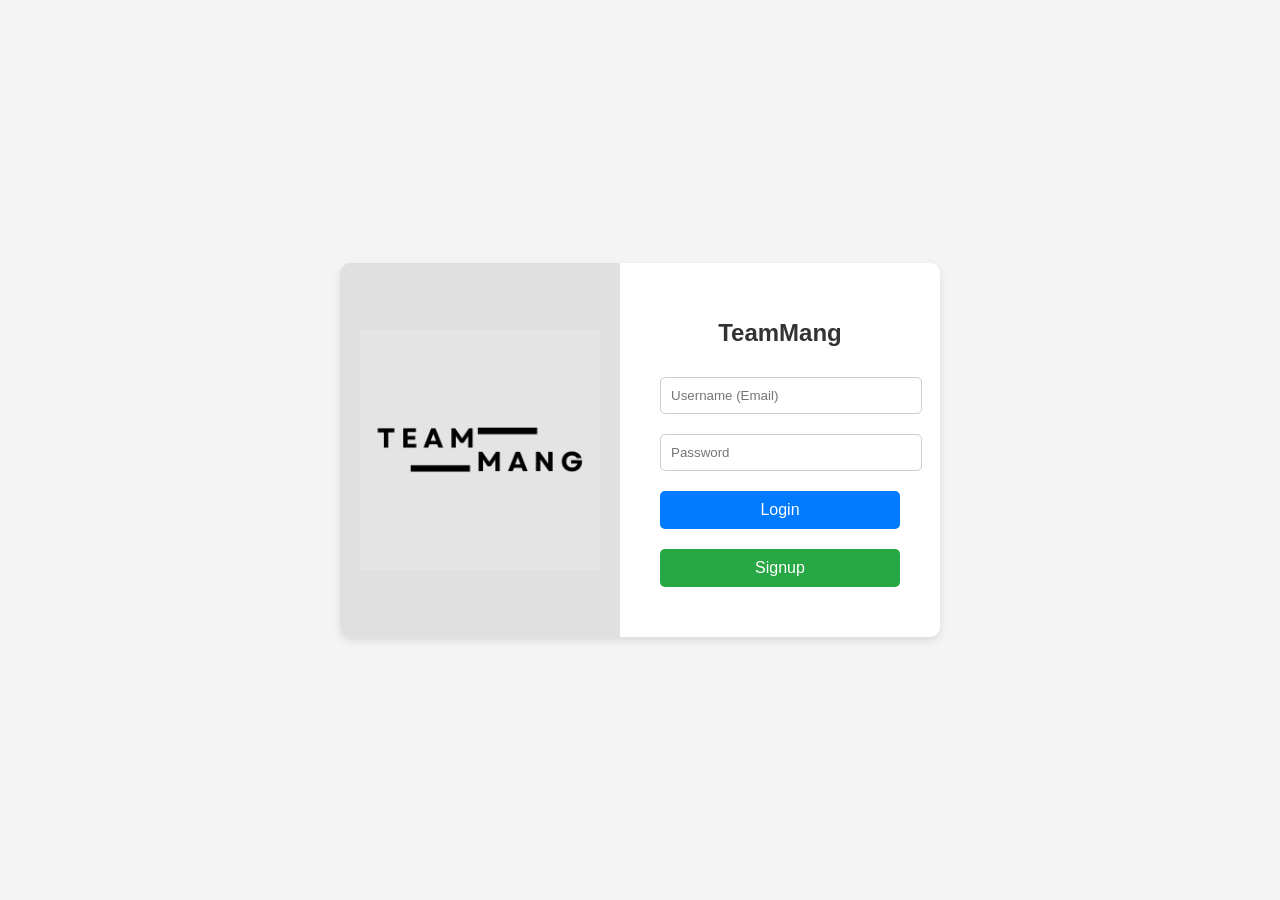
<file: index.html>
<!DOCTYPE html>
<html lang="en">
<head>
    <meta charset="UTF-8">
    <meta name="viewport" content="width=device-width, initial-scale=1.0">
    <title>Login</title>
    <link rel="stylesheet" href="css/styles.css">
    <script defer src="js/script.js"></script> <!-- Link to JavaScript file -->
</head>
<body>
    <div class="container">
        <div class="image-section">
            <img src="Files/team_mang.png" alt="Placeholder Image">
        </div>
        <div class="form-section">
            <h1>TeamMang</h1>
            
            <!-- ✅ Login Form -->
            <form action="php/login_process.php" method="POST">
                <input type="email" name="email" placeholder="Username (Email)" maxlength="30">
                <input type="password" name="password" placeholder="Password" maxlength="30">
                <button type="submit" class="login-btn">Login</button>
            </form>

            <!-- ✅ Signup Button -->
            <button class="signup-btn" id="signupBtn">Signup</button>
        </div>
    </div>
</body>
</html>
</file>
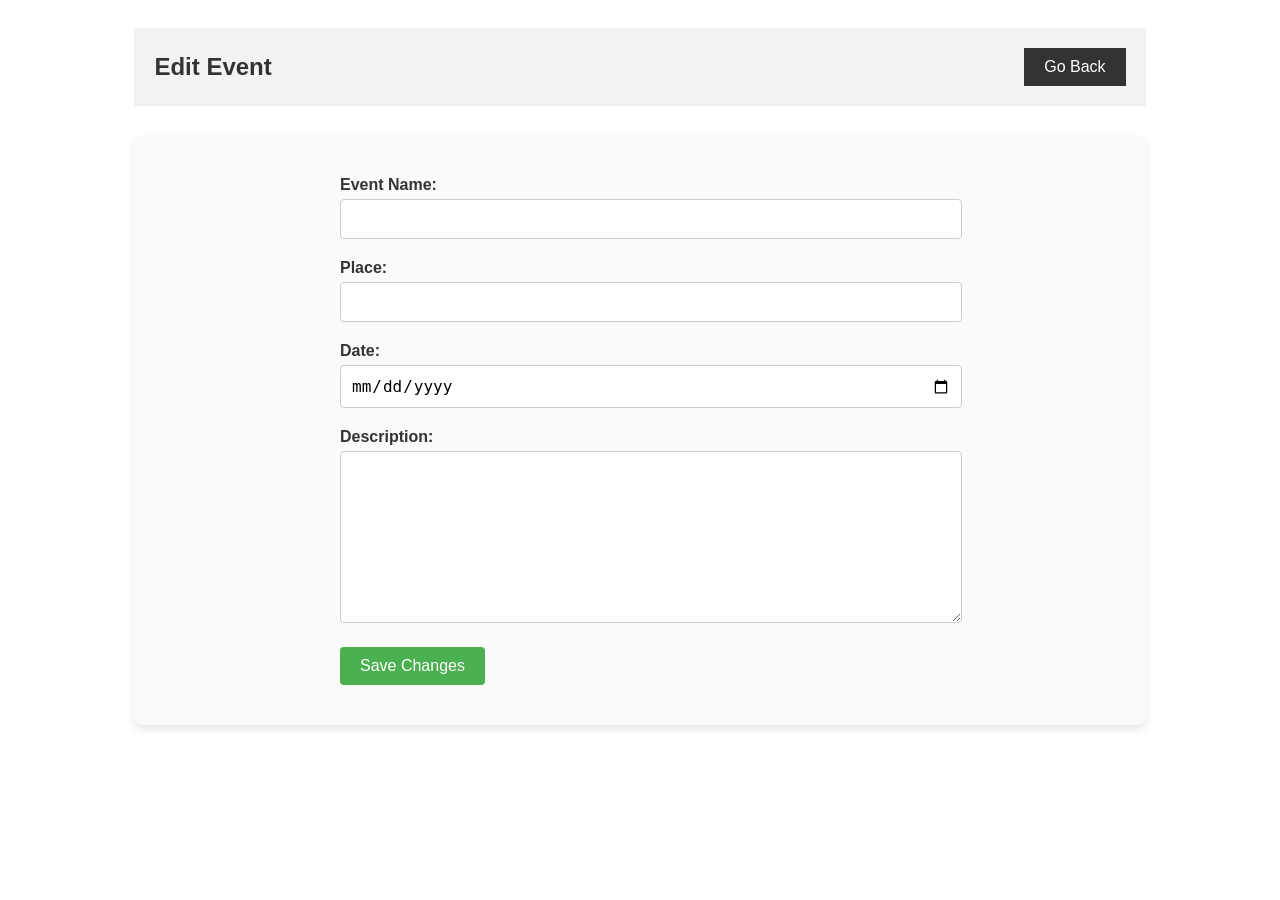
<file: edit-event.html>
<!DOCTYPE html>
<html lang="en">
<head>
    <meta charset="UTF-8">
    <meta name="viewport" content="width=device-width, initial-scale=1.0">
    <title>Edit Event</title>
    <link rel="stylesheet" href="css/edit-event.css">
    <script defer src="js/edit-event.js"></script>
</head>
<body>
    <div class="container">
        <header>
            <h2>Edit Event</h2>
            <button onclick="goBack()">Go Back</button>
        </header>
        
        <div class="event-form-container">
            <div class="form-section">
                <form id="editEventForm">
                    <label>Event Name:</label>
                    <input type="text" id="eventName">
        
                    <label>Place:</label>
                    <input type="text" id="eventPlace">
        
                    <label>Date:</label>
                    <input type="date" id="eventDate">
        
                    <label>Description:</label>
                    <textarea id="eventDescription"></textarea>
        
                    <button type="submit">Save Changes</button>
                </form>
            </div>  
        </div>
    </div>
</body>
</html>
</file>
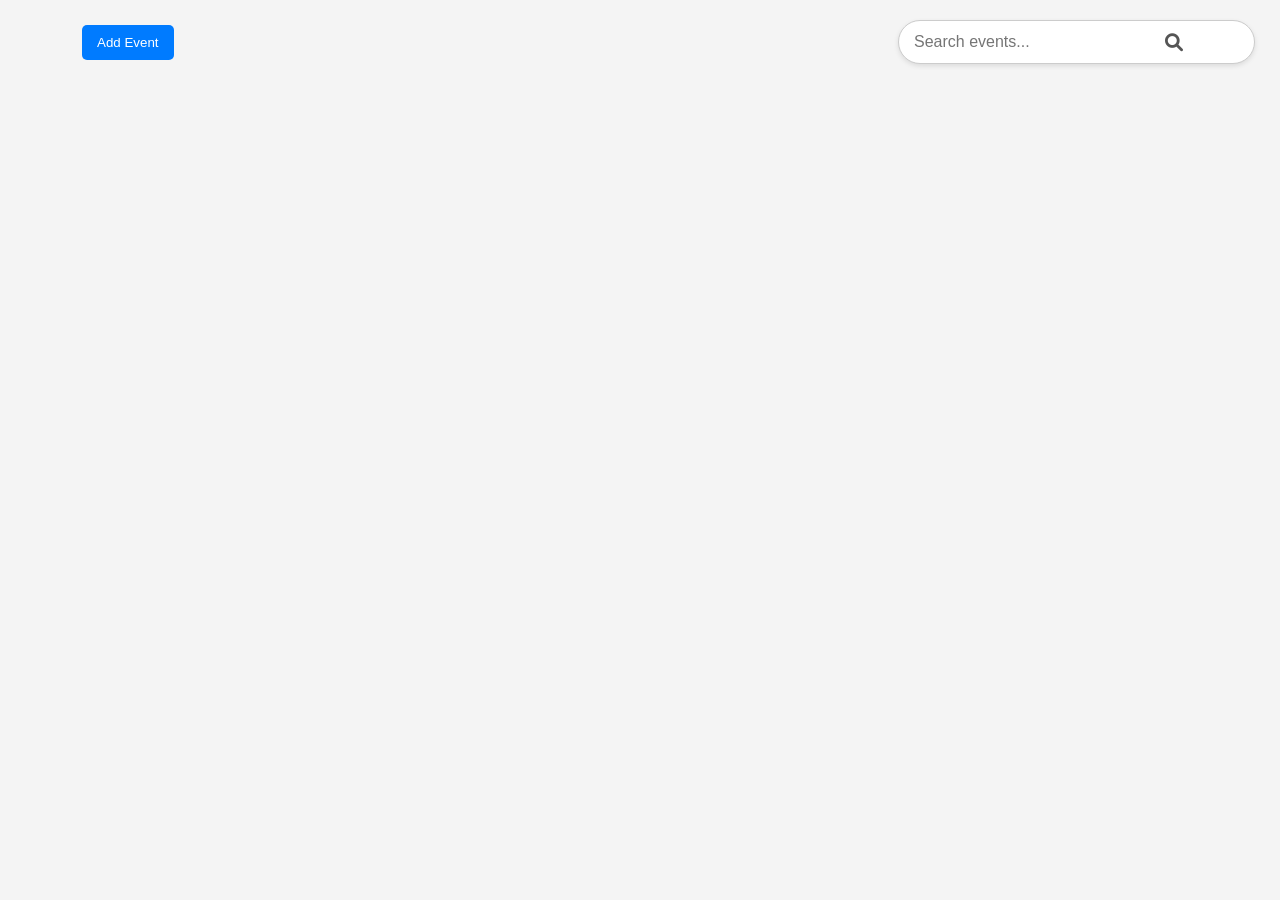
<file: home.html>
<!DOCTYPE html>
<html lang="en">
<head>
    <meta charset="UTF-8">
    <meta name="viewport" content="width=device-width, initial-scale=1.0">
    <title>Home</title>
    <link rel="stylesheet" href="css/home.css">
    <link rel="stylesheet" href="https://cdnjs.cloudflare.com/ajax/libs/font-awesome/6.0.0/css/all.min.css">
    <script defer src="js/home.js"></script>
</head>
<body>
    <div class="container">
        <header>
            <button class="add-event-btn">Add Event</button>
            <div class="search-container">
                <input type="text" id="search" placeholder="Search events...">
                <i class="search-icon fas fa-search"></i> <!-- FontAwesome icon -->
            </div>
        </header>

        <div class="event-grid" id="eventGrid">
            <!-- Events will be added dynamically here -->
        </div>
    </div>
    <script>
        document.addEventListener("DOMContentLoaded", function () {
            document.getElementById("eventGrid").addEventListener("click", function (e) {
                const card = e.target.closest(".event-card");
                if (card) {
                    const eventId = card.querySelector(".edit-event-btn").getAttribute("data-id");
                    window.location.href = `event-details.html?id=${eventId}`;
                }
            });
        });
    </script>
    
</body>
</html>
</file>
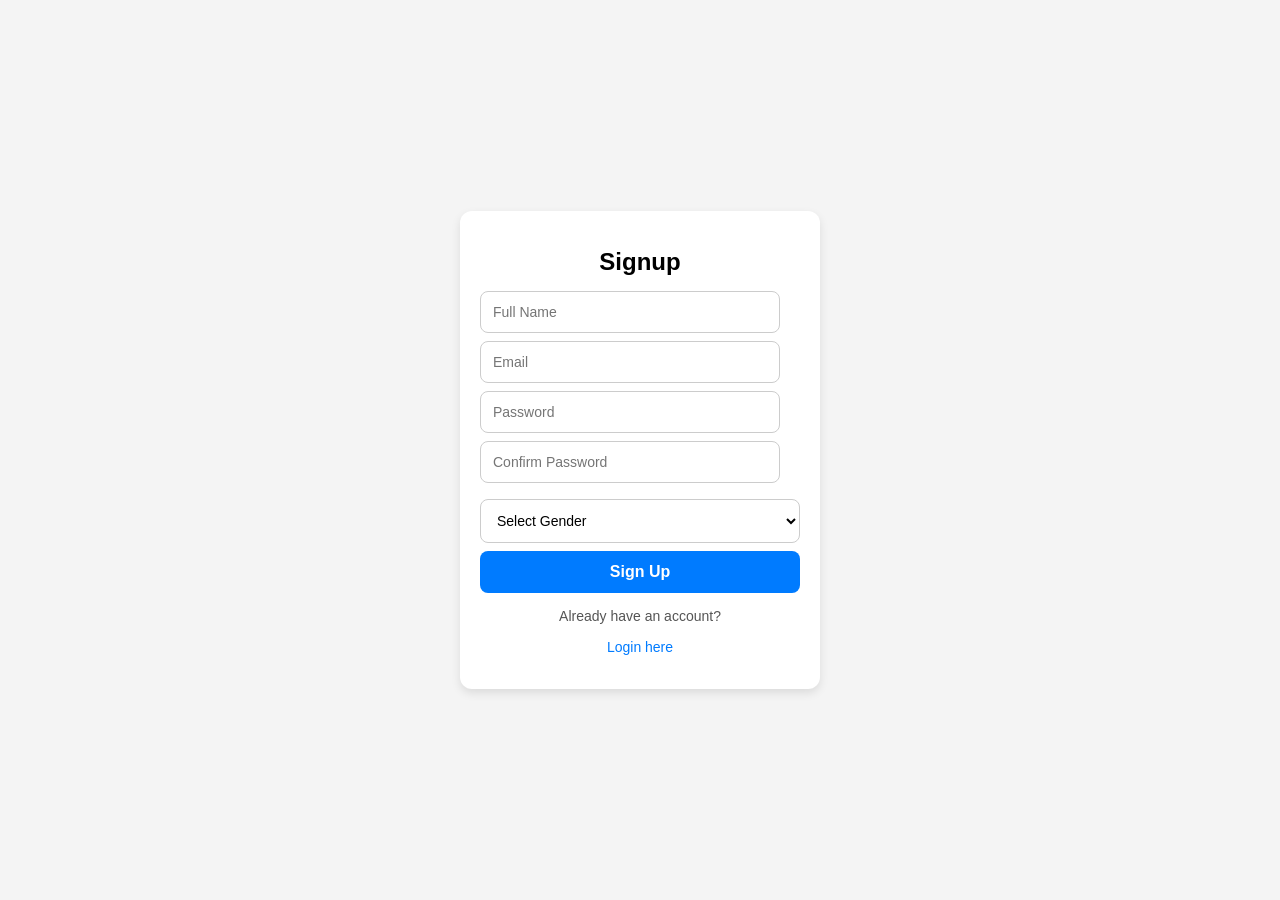
<file: signup.html>
<!DOCTYPE html>
<html lang="en">
<head>
    <meta charset="UTF-8">
    <meta name="viewport" content="width=device-width, initial-scale=1.0">
    <title>Signup</title>
    <link rel="stylesheet" href="css/styles_signup.css">
</head>
<body>
    <div class="signup-container">
        <h1>Signup</h1>
        <form action="php/signup_process.php" method="POST">
            <input type="text" name="fullname" placeholder="Full Name" required>
            <input type="email" name="email" placeholder="Email" required>
            <input type="password" name="password" placeholder="Password" required>
            <input type="password" name="confirm_password" placeholder="Confirm Password" required>
        
            <select name="gender" required>
                <option value="" disabled selected>Select Gender</option>
                <option value="Male">Male</option>
                <option value="Female">Female</option>
            </select>
        
            <button type="submit" class="signup-btn">Sign Up</button>
        </form>
        
        <p>Already have an account? <a href="index.html" class="back-link">Login here</a></p>
    </div>
</body>
</html>
</file>
<file: css/styles.css>
/* styles.css */
body {
    font-family: Arial, sans-serif;
    display: flex;
    justify-content: center;
    align-items: center;
    height: 100vh;
    background-color: #f4f4f4;
    margin: 0;
}

.container {
    display: flex;
    background: #fff;
    box-shadow: 0 4px 8px rgba(0, 0, 0, 0.1);
    border-radius: 10px;
    overflow: hidden;
    width: 600px;
}

.image-section {
    flex: 1;
    background: #e0e0e0;
    display: flex;
    justify-content: center;
    align-items: center;
    padding: 20px;
}

.image-section img {
    max-width: 100%;
    height: auto;
}

.form-section {
    flex: 1;
    padding: 40px;
    display: flex;
    flex-direction: column;
    align-items: center;
}

h1 {
    margin-bottom: 20px;
    font-size: 24px;
    color: #333;
}

input {
    width: 100%;
    padding: 10px;
    margin: 10px 0;
    border: 1px solid #ccc;
    border-radius: 5px;
}

button {
    width: 100%;
    padding: 10px;
    margin: 10px 0;
    border: none;
    border-radius: 5px;
    cursor: pointer;
    font-size: 16px;
}

.login-btn {
    background-color: #007bff;
    color: #fff;
}

.signup-btn {
    background-color: #28a745;
    color: #fff;
}
</file>
<file: css/edit-event.css>
/* General Container */
.container {
    width: 80%;
    margin: 0 auto;
    padding: 20px;
    font-family: Arial, sans-serif;
}

/* Header Styling */
header {
    display: flex;
    justify-content: space-between;
    align-items: center;
    padding: 20px;
    background-color: #f2f2f2;
    margin-bottom: 30px;
}

header h2 {
    margin: 0;
    font-size: 24px;
    color: #333;
}

header button {
    padding: 10px 20px;
    background-color: #333;
    color: white;
    border: none;
    cursor: pointer;
    font-size: 16px;
    transition: background-color 0.3s ease;
}

header button:hover {
    background-color: #555;
}

/* Event Form Styling */
.event-form-container {
    display: flex;
    justify-content: center;
    align-items: center;
    flex-direction: column;
    background-color: #fafafa;
    padding: 40px;
    border-radius: 8px;
    box-shadow: 0 4px 8px rgba(0, 0, 0, 0.1);
}

.form-section {
    width: 100%;
    max-width: 600px;
}

label {
    display: block;
    margin-bottom: 5px;
    font-weight: bold;
    color: #333;
}

input[type="text"],
input[type="date"],
textarea {
    width: 100%;
    padding: 10px;
    margin-bottom: 20px;
    border: 1px solid #ccc;
    border-radius: 4px;
    font-size: 16px;
}

textarea {
    height: 150px;
}

button[type="submit"] {
    padding: 10px 20px;
    background-color: #4CAF50;
    color: white;
    border: none;
    cursor: pointer;
    font-size: 16px;
    border-radius: 4px;
    transition: background-color 0.3s ease;
}

button[type="submit"]:hover {
    background-color: #45a049;
}

/* Form Adjustments for smaller screens */
@media (max-width: 600px) {
    .container {
        width: 90%;
    }

    header h2 {
        font-size: 20px;
    }

    input[type="text"],
    input[type="date"],
    textarea {
        font-size: 14px;
    }

    button[type="submit"] {
        font-size: 14px;
    }
}
</file>
<file: css/home.css>
/* General Styles */
body {
    font-family: Arial, sans-serif;
    margin: 0;
    padding: 20px;
    background-color: #f4f4f4;
}

.container {
    width: 90%;
    max-width: 1200px;
    margin: auto;
    text-align: center;
}

/* Header */
header {
    display: flex;
    justify-content: space-between;
    align-items: center;
    margin-bottom: 20px;
}

header h2 {
    font-size: 24px;
}

/* Buttons */
button {
    padding: 10px 15px;
    background-color: #007bff;
    color: white;
    border: none;
    cursor: pointer;
    border-radius: 5px;
    transition: all 0.3s ease-in-out;
}

button:hover {
    background-color: #0056b3;
}

.primary-btn {
    background-color: #28a745;
}

.primary-btn:hover {
    background-color: #218838;
}

.danger-btn {
    background-color: red;
}

.danger-btn:hover {
    background-color: darkred;
}

/* Input Fields */
input[type="text"], input[type="date"], textarea {
    padding: 10px;
    border: 1px solid #ccc;
    border-radius: 5px;
    font-size: 16px;
    width: 100%;
}

/* Event Grid */
.event-grid {
    display: grid;
    grid-template-columns: repeat(auto-fit, minmax(250px, 1fr)); 
    gap: 20px;
    padding: 20px;
}

/* Event Cards */
.event-card {
    max-width: 100%;
    background: #fff;
    border: 1px solid #ddd;
    border-radius: 10px;
    padding: 15px;
    box-shadow: 2px 2px 8px rgba(0, 0, 0, 0.1);
    text-align: center;
    transition: transform 0.3s ease-in-out;
}

.event-card:hover {
    transform: scale(1.05);
}

.event-card img {
    width: 100%;
    height: 150px;
    object-fit: cover;
    border-radius: 5px;
}

/* Search Bar Container */
.search-container {
    position: relative;
    width: 300px;
    max-width: 100%;
}

/* Input Field with Space for Icon */
.search-container input {
    width: 100%;
    padding: 12px 40px 12px 15px; /* Extra space on the right for the icon */
    border: 1px solid #ccc;
    border-radius: 25px;
    font-size: 16px;
    outline: none;
    transition: all 0.3s ease-in-out;
    box-shadow: 0 2px 5px rgba(0, 0, 0, 0.1);
}

/* Focus Effect */
.search-container input:focus {
    border-color: #007bff;
    box-shadow: 0 2px 8px rgba(0, 123, 255, 0.3);
}

/* Search Icon */
.search-container .search-icon {
    position: absolute;
    right: 15px;
    top: 50%;
    transform: translateY(-50%);
    color: #555;
    font-size: 18px;
    cursor: pointer;
}

/* Responsive Design */
@media (max-width: 768px) {
    .event-grid {
        grid-template-columns: repeat(2, 1fr);
    }
}

@media (max-width: 480px) {
    .event-grid {
        grid-template-columns: 1fr;
    }
}
</file>
<file: css/styles_signup.css>
body {
    font-family: Arial, sans-serif;
    display: flex;
    justify-content: center;
    align-items: center;
    height: 100vh;
    background-color: #f4f4f4;
    margin: 0;
}

.signup-container {
    background: white;
    padding: 20px;
    border-radius: 12px;
    box-shadow: 0 4px 10px rgba(0, 0, 0, 0.1);
    text-align: center;
    width: 320px; /* Adjusted width */
    max-width: 100%; /* Prevents overflow */
}

.signup-container h1 {
    margin-bottom: 15px;
    font-size: 24px;
    font-weight: bold;
}

.signup-container input {
    width: calc(100% - 20px); /* Fixes right-side overflow */
    padding: 12px;
    margin: 8px 0;
    border: 1px solid #ccc;
    border-radius: 8px;
    font-size: 14px;
    display: block; /* Ensures full width inside container */
    box-sizing: border-box; /* Prevents overflowing */
}

.signup-btn {
    width: 100%;
    padding: 12px;
    background-color: #007BFF;
    color: white;
    border: none;
    border-radius: 8px;
    cursor: pointer;
    font-size: 16px;
    font-weight: bold;
    transition: 0.3s;
}

.signup-btn:hover {
    background-color: #0056b3;
}

.back-link {
    display: block;
    margin-top: 15px;
    text-decoration: none;
    color: #007BFF;
    font-size: 14px;
}

.back-link:hover {
    text-decoration: underline;
}

p {
    margin-top: 15px;
    font-size: 14px;
    color: #555;
}
.gender-container {
    text-align: left;
    margin: 10px 0;
    font-size: 14px;
}

.gender-container label {
    margin-right: 10px;
}
select {
    width: 100%;
    padding: 12px;
    margin: 8px 0;
    border: 1px solid #ccc;
    border-radius: 8px;
    font-size: 14px;
    background-color: white;
    cursor: pointer;
}
</file>
